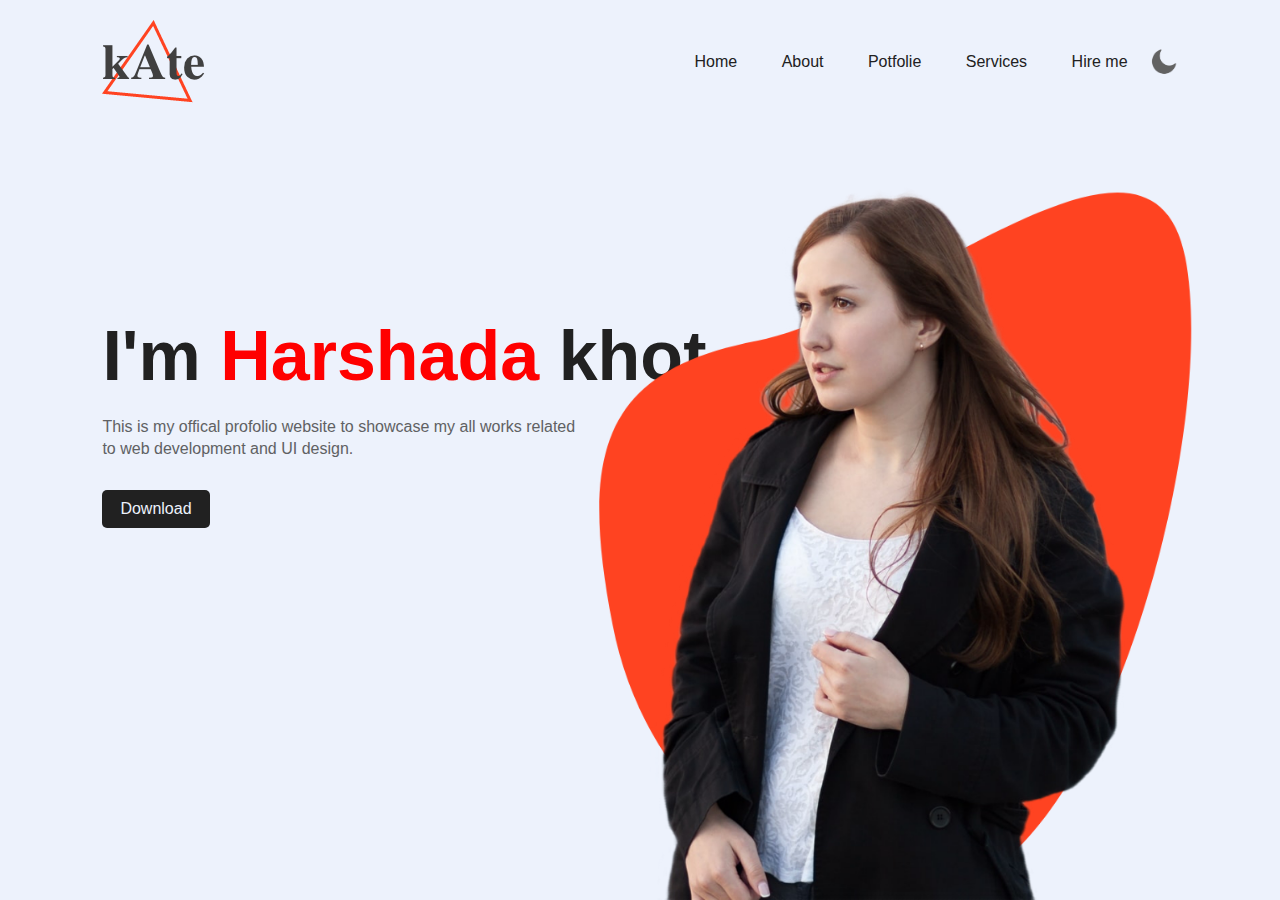
<file: Dark_mode/index.html>
<!DOCTYPE html>
<html lang="en">
  <head>
    <meta charset="UTF-8" />
    <meta name="viewport" content="width=device-width, initial-scale=1.0" />
    <title>Dark-mode</title>
    <link rel="stylesheet" href="./style.css" />
    <link rel="stylesheet" href="https://cdnjs.cloudflare.com/ajax/libs/font-awesome/6.7.2/css/all.min.css">
  </head>
  <body>
    <div class="hero">
      <nav>
        <img src="portfolio_site_img/logo.png" class="logo" alt="" />
        <ul>
          <li href="">Home</li>
          <li href="">About</li>
          <li href="">Potfolie</li>
          <li href="">Services</li>
          <li href="">Hire me</li>
        </ul>
        <img src="portfolio_site_img/moon.png" id="icon" alt="">
      </nav>
      <div class="info">
        <h1>I'm <span>Harshada</span> khot</h1>
        <p>
          This is my offical profolio website to showcase my all works related
          <br />
          to web development and UI design.
        </p>
        <a href="">Download</a>
      </div>
      <div class="img-box">
        <img src="portfolio_site_img/pattern.png" class="back-img" alt="" />
        <img src="portfolio_site_img/girl.png" class="front-img" alt="" />
      </div>
      <!-- <div class="social">
        <a href=""><i class="fa-brands fa-linkedin"></i></a>
        <a href=""><i class="fa-brands fa-behance"></i></a>
        <a href=""><i class="fa-solid fa-basketball"></i></i></a>
        
            </div> -->
    </div>
   
  </body>
  <script>
    var icon= document.getElementById("icon");
    icon.onclick=function (){
      document.body.classList.toggle("dark_mode");
      if (document.body.classList.contains("dark_   mode")) {
        icon.src = "portfolio_site_img/sun.png"
      }else{
        icon.src = "portfolio_site_img/moon.png"
      }
    }

  </script>
</html>
</file>
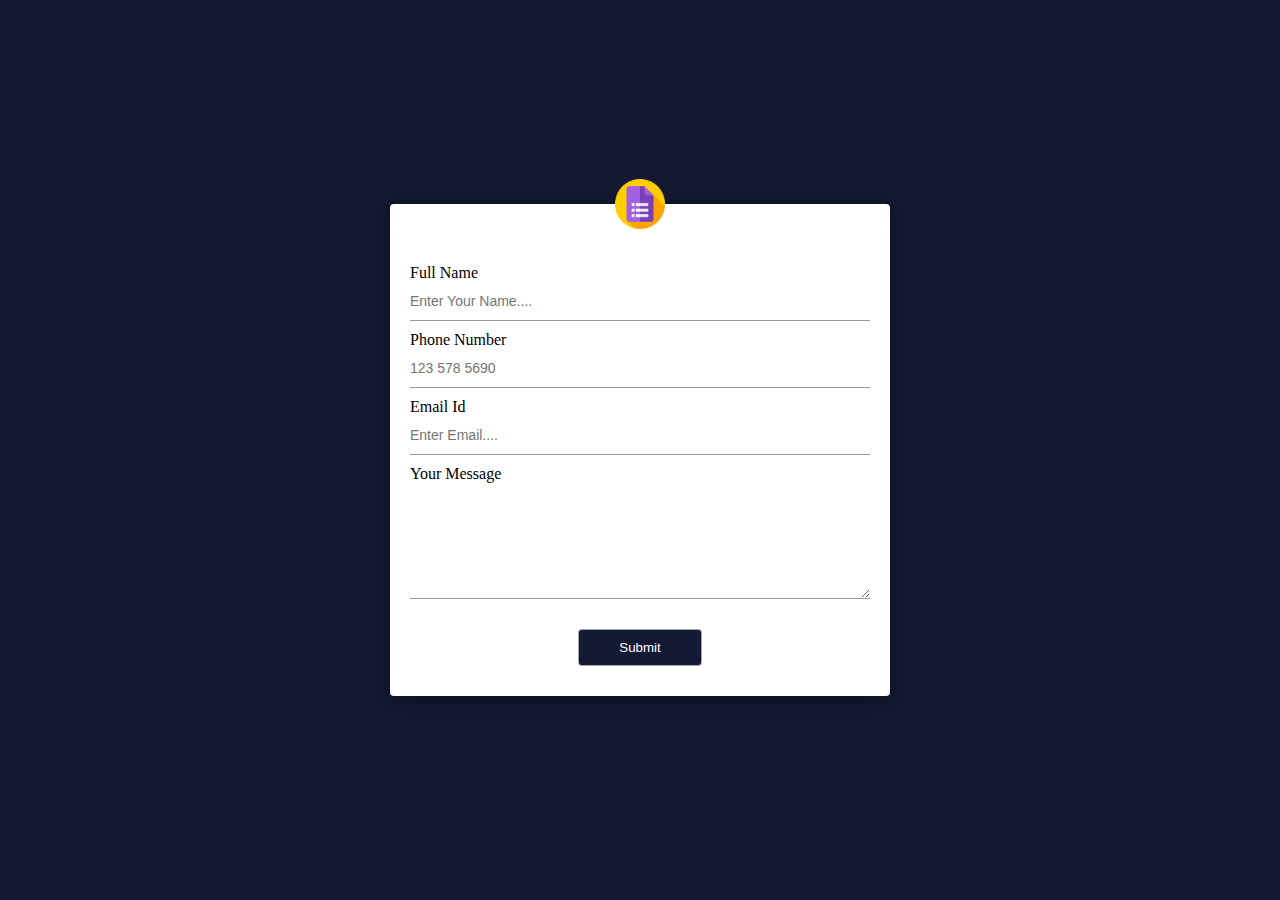
<file: FormValidation/index.html>
<!DOCTYPE html>
<html lang="en">
  <head>
    <meta charset="UTF-8" />
    <meta name="viewport" content="width=device-width, initial-scale=1.0" />
    <title>Form Validation</title>
    <link rel="stylesheet" href="style.css" />
  </head>
  <body>
    <div class="container">
      <form action="">
        <img src="google-forms.png" alt="FormIcon" class="icon" />

        <div class="input-group">
          <label for="">Full Name</label>
          <input
            type="text"
            placeholder="Enter Your Name...."
            id="contact-name"
            onkeyup="validateName()"
          />
          <span class="name_error error"></span>
        </div>

        <div class="input-group">
          <label for="">Phone Number</label>
          <input
            type="tel"
            placeholder="123 578 5690"
            id="phone-name"
            onkeyup="validatePhone()"
          />
          <span class="phone_error error"></span>
        </div>

        <div class="input-group">
          <label for="">Email Id</label>
          <input
            type="email"
            placeholder="Enter Email...."
            id="email-name"
            onkeyup="validateEmail()"
          />
          <span class="email_error error"></span>
        </div>

        <div class="input-group">
          <label for="">Your Message</label>
          <textarea
            name=""
            id="message-name"
            onkeyup="validateMessage()"
            rows="5"
            placeholder="Enter your message.."
          >
          </textarea>
          <span class="Message_error error"></span>
        </div>

        <button onclick="validateForm()">Submit</button>
        <span class="submit_error"></span>
      </form>
    </div>
    <script src="script.js"></script>
  </body>
</html>
</file>
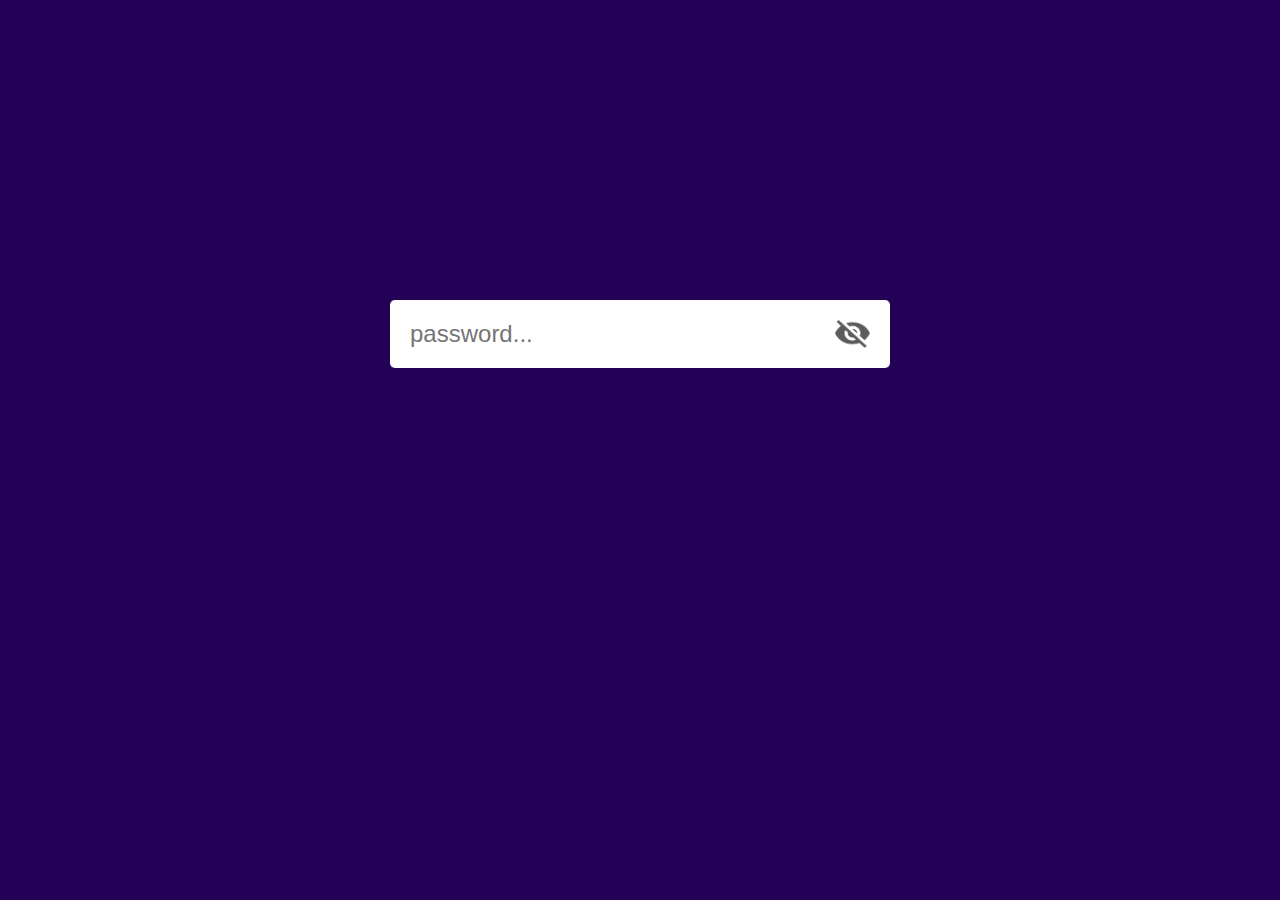
<file: hide&showpassword/index.html>
<!DOCTYPE html>
<html lang="en">
<head>
  <meta charset="UTF-8">
  <meta name="viewport" content="width=device-width, initial-scale=1.0">
  <title>Password Toggle</title>
  <link rel="stylesheet" href="style.css">
</head>
<body>
  <div class="input-box">
    <input type="password" placeholder="password..." id="Password">
    <img src="eye-close.png" class="eyeicon"  alt="">
  </div>
  <script>
    let eyeicon= document.querySelector(".eyeicon")
    let password= document.getElementById("Password")

eyeicon.onclick = function(){
if(password.type== "password"){
  password.type = "text"
  eyeicon.src = "eye-open.png"
}else{
  password.type = "password"
  eyeicon.src = "eye-close.png"

}

}
  </script>
</body>
</html>
</file>
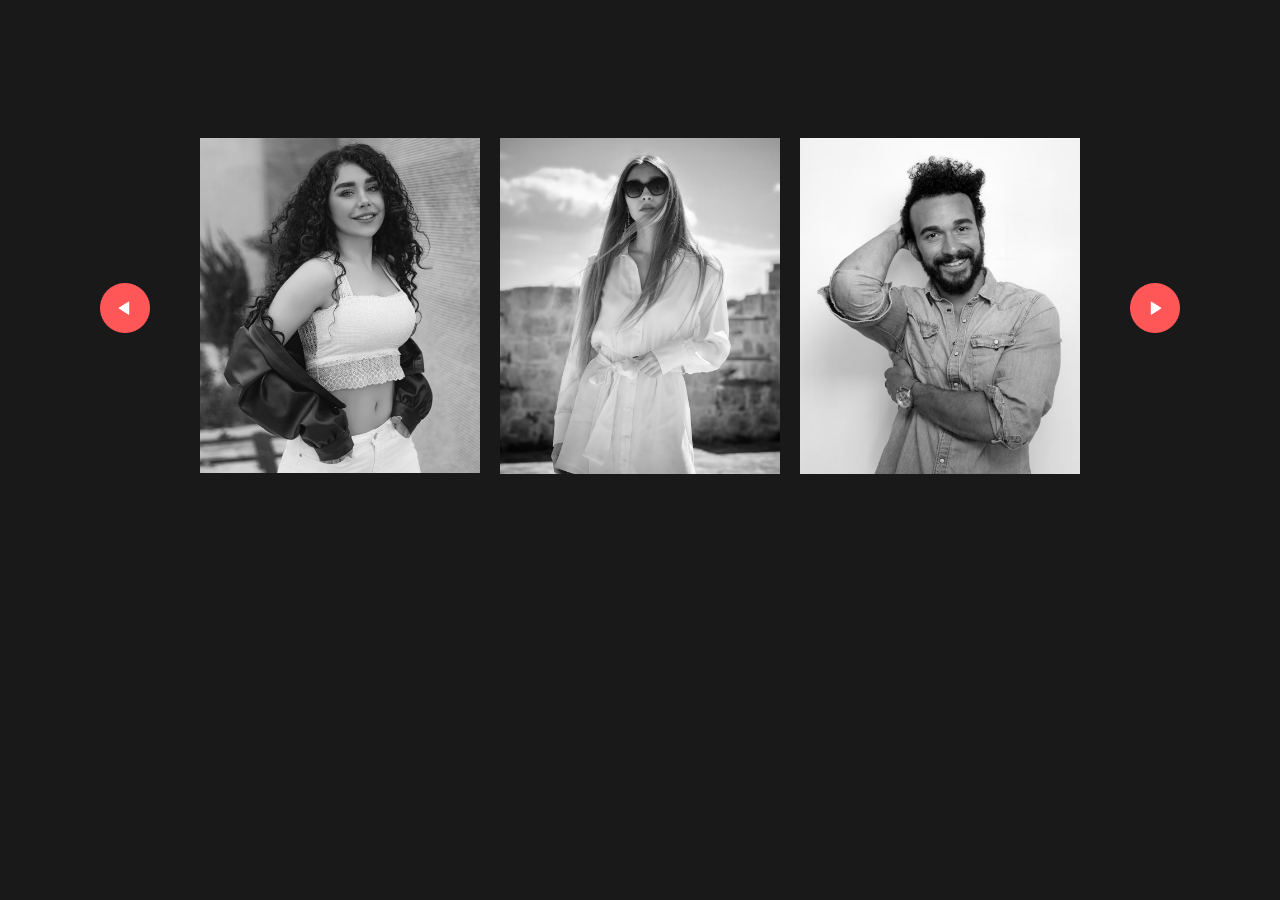
<file: Image_Gallery/index.html>
<!DOCTYPE html>
<html lang="en">
  <head>
    <meta charset="UTF-8" />
    <meta name="viewport" content="width=device-width, initial-scale=1.0" />
    <title>Horizontal scroll Image Gallery</title>
    <link rel="stylesheet" href="style.css" />
  </head>
  <body>
    <div class="gallery-wrap">
      <img src="images/back.png" class="backBtn" alt="" />
      <div class="gallery">
        <div>
          <span><img src="images/image-1.png" alt="" /></span>
          <span><img src="images/image-2.png" alt="" /></span>
          <span><img src="images/image-3.png" alt="" /></span>
        </div>
        <div>
          <span><img src="images/image-4.png" alt="" /></span>
          <span><img src="images/image-5.png" alt="" /></span>
          <span><img src="images/image-6.png" alt="" /></span>
        </div>
      </div>
      <img src="images/next.png" class="nextBtn" alt="" />
    </div>

    <script>
      let scrollContainer = document.querySelector(".gallery");
      let backBtn = document.querySelector(".backBtn");
      let nextBtn = document.querySelector(".nextBtn");

      scrollContainer.addEventListener("wheel", (e) => {
        e.preventDefault();
        scrollContainer.scrollLeft += e.deltaY;
        scrollContainer.style.scrollBehavior = "auto"

      });

      nextBtn.addEventListener("click" , ()=>{
        scrollContainer.style.scrollBehavior = "smooth"
        scrollContainer.scrollLeft+= 900;
      })

      
      backBtn.addEventListener("click" , ()=>{
         scrollContainer.style.scrollBehavior = "smooth"
        scrollContainer.scrollLeft+= -900;
      })
    </script>
  </body>
</html>
</file>
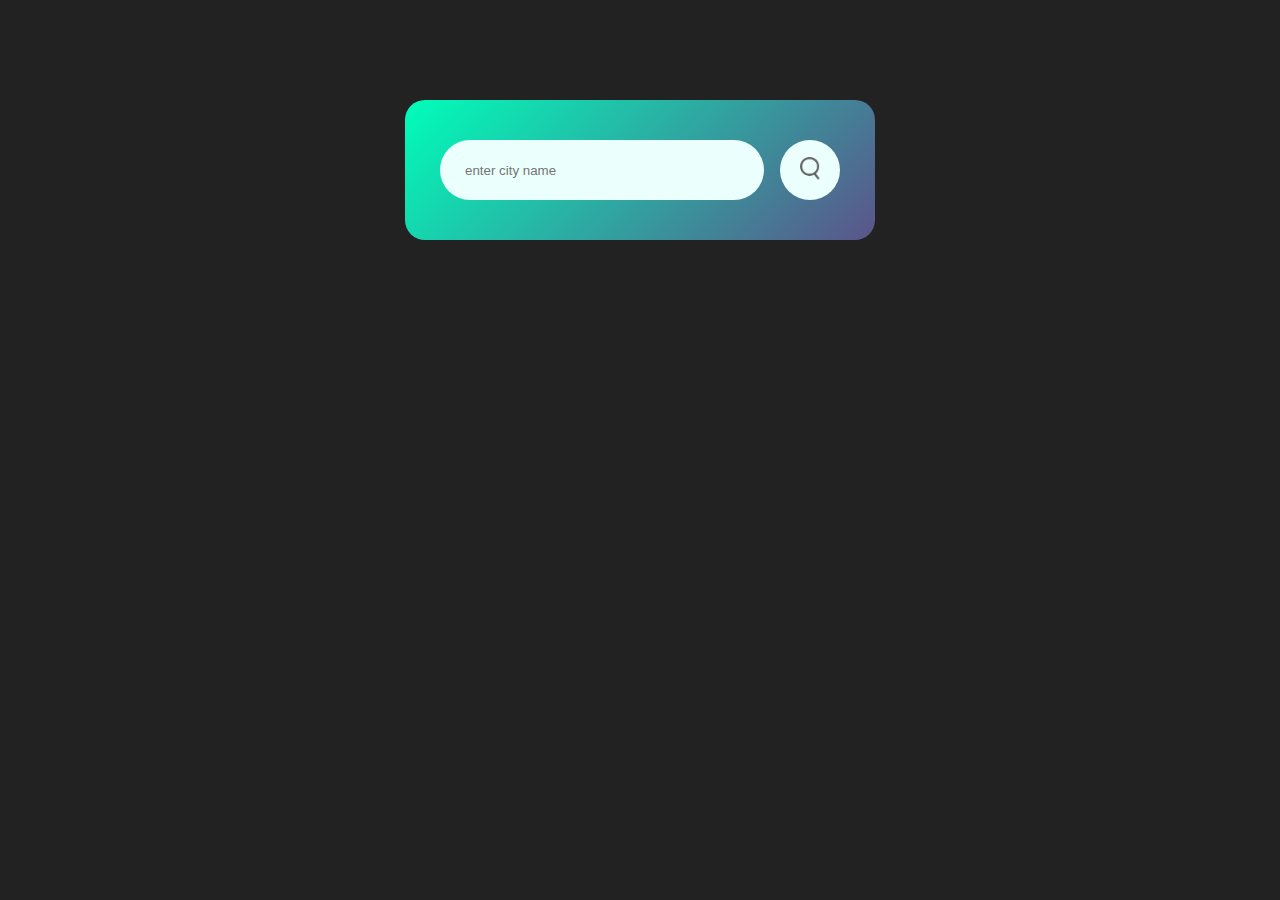
<file: Weather_App/index.html>
<!DOCTYPE html>
<html lang="en">
  <head>
    <meta charset="UTF-8" />
    <meta name="viewport" content="width=device-width, initial-scale=1.0" />
    <title>Weather App</title>
  </head>
  <link rel="stylesheet" href="./style.css" />
  <body>
    <div class="card">
      <div class="search">
        <input type="text" placeholder="enter city name" spellcheck="false" />
        <button><img src="images/search.png" alt="" /></button>
      </div>
      <div class="error">
        <p>Invalid city name</p>
      </div>
      <div class="wather">
        <img src="images/rain.png" class="weather-icon" alt="" />
        <h1 class="temp">22°C</h1>
        <h2 class="city">Mumbai</h2>
        <div class="details">
          <div class="col">
            <img src="images/humidity.png" alt="" />
            <div>
              <p class="humidity">50%</p>
              <p>Humidity</p>
            </div>
          </div>
          <div class="col">
            <img src="images/wind.png" alt="" />
            <div>
              <p class="wind">15km/h</p>
              <p>wind Speed</p>
            </div>
          </div>
        </div>
      </div>
    </div>
  </body>
  <script>
    const apiKey = "887b3de7d4981f19e0101cda3e5b9200";
    const apiUrl =
      "https://api.openweathermap.org/data/2.5/weather?units=metric&q=";

    const searchbox = document.querySelector(".search input");
    const searchbutton = document.querySelector(".search button");
    const weatherIcon = document.querySelector(".weather-icon");
    async function checkWeather(city) {
      const response = await fetch(apiUrl + city + ` &appid=${apiKey}`);
      if(response.status == 404) {
        document.querySelector(".error").style.display= "block"
        document.querySelector(".wather").style.display= "none"
return
      }
      var data = await response.json();
      console.log(data);
      document.querySelector(".city").innerHTML = data.name;
      document.querySelector(".temp").innerHTML =
        Math.round(data.main.temp) + "°C";
      document.querySelector(".humidity").innerHTML = data.main.humidity + "%";
      document.querySelector(".wind").innerHTML = data.wind.speed + "km/h";

      const weatherType = data.weather[0].main.toLowerCase();
  const weatherImages = {
    clouds: "images/clouds.png",
    clear: "images/clear.png",
    rain: "images/rain.png",
    drizzle: "images/drizzle.png",
    mist: "images/mist.png",
  };
  weatherIcon.src = weatherImages[weatherType] || "images/default.png";
  document.querySelector(".wather").style.display = "block";
    }

    
    searchbutton.addEventListener("click", () => {
      checkWeather(searchbox.value);
    });
  </script>
</html>
</file>
<file: Dark_mode/style.css>
* {
  padding: 0;
  margin: 0;
  box-sizing: border-box;
}

:root{
  --primary-color :#edf2fc;
  --secondary-color :#212121;      
}
.dark_mode{
  --primary-color :#000106;
  --secondary-color :#fff;    
}
.hero {
  height: 100vh;
  width: 100%;
  background: var(--primary-color);
  font-family: sans-serif;
  position: relative;
}

nav {
  width: 84%;
  margin: auto;
  padding: 20px 0;
  display: flex;
  align-items: center;
  justify-content: space-between;
}
.logo {
  cursor: pointer;
}
nav ul li {
  display: inline-block;
  list-style: none;
  margin: 10px 20px;
}

nav ul li  {
  text-decoration: none;
  color: var( --secondary-color);
}

nav ul li a:hover {
  color: #ff4321;
}

#icon{
  width: 30px;
  cursor: pointer;
}

nav ul {
  flex: 1;
  text-align: right;
}
.info {
  margin-left: 8%;
  margin-top: 15%;
}

.info h1 {
  font-size: 70px;
  color: var( --secondary-color);
  margin-bottom: 20px;
}

span {
  color: red;
}

.info p{
  color: #606163;
  line-height: 22px;
}

.info a{
  background: var( --secondary-color);
  padding: 10px 18px;
  text-decoration: none;
  color: var(--primary-color);
  display: inline-block;
  margin: 30px 0;
  border-radius: 5px;
}

.img-box{
  width: 45%;
  height: 80%;
  position: absolute;
  bottom: 0;
  right: 100px;
}

.img-box img{
  height: 100%;
  position: absolute;
  left: 50%;
  bottom: 0;
  transform: translateX(-50%);
  transform: bottom 1s;
  transition: bottom 1s, left 1s;
}

.img-box:hover .back-img{
  bottom: 40px;
}

.img-box:hover .front-img{
  left: 54%;
}

.social{
  margin-left: 8%;
  margin-top: 100px;
  
}

.social a{
  font-size: 30px;
  color:var( --secondary-color);
  margin-right: 20px;
}

.social a:hover{
  color: #ff4321;
}
</file>
<file: FormValidation/style.css>
*{
  margin: 0;
  padding: 0;
  box-sizing: border-box;
  font-family: 'Poppins' sans-serif;
}

.container{
width: 100%;
height: 100vh;
background: #141a34;
display: flex;
justify-content: center;
align-items: center;
}

.container form{
  width: 95%;
  max-width: 500px;
  padding: 50px 20px 20px;
  background: #fff;
  border-radius: 4px;
  box-shadow: 0 4px 30px rgba(0, 0, 0, 0.5);
  position: relative;
}

.icon{
  position: absolute;
  top: 0;
  left: 50%;
transform: translate(-50%, -50%);
width: 10%;

}

.input-group{
  width: 100%;
  display: flex;
  flex-direction: column;  
  margin: 10px 0;
  position: relative; 

}

.input-group label{
  flex-basis: 28%;
}

.input-group input, .input-group textarea{
  flex-basis: 60%;
  background: transparent;
  border: 0;
  outline: 0;
  padding: 10px 0;
  border-bottom: 1px solid #999;
  color: #333;
  font-size: 16px;
}

::placeholder{
  font-size: 14px;
}

form button{
  background: #141a34;
  color: #fff;
  border-radius: 4px;
  border: 1px solid rgba(225, 225, 225, 0.7);
  padding: 10px 40px;
  outline: 0;
  cursor: pointer;
  display: block;
  margin: 30px auto 10px;
}

.input-group .error{
  position: absolute;
  bottom: 12px;
  right: 17px;
  font-size: 14px;
  color: red;
}

.submit_error{
  color: red;
}
</file>
<file: hide&showpassword/style.css>
*{
  margin: 0;
  padding: 0;
  box-sizing: border-box;
  font-family: 'Poppins' , sans-serif;
}

body{
  background: #250057;
}

.input-box{
  background: #fff;
  width: 90%;
  max-width: 500px;
  border-radius: 5px;
  padding: 10px 20px;
  margin: 300px auto;
  display: flex;
  align-items: center;
}
.input-box input{
  width: 100%;
  padding: 10px 0;
  border: 0;
  outline: 0;
  font-size: 24px;
  color: #555;
}

.input-box img{
  width: 35px;
  cursor: pointer;
}
</file>
<file: Image_Gallery/style.css>
* {
  margin: 0;
  padding: 0;
  font-family: "Poppins", sans-serif;
  box-sizing: border-box;
}

body {
  background: #191919;
}

.gallery {
  width: 900px;
  display: flex;
  overflow-x: scroll;
}

.gallery div {
  width: 100%;
  display: grid;
  grid-template-columns: auto auto auto;
  grid-gap: 20px;
  padding: 10px;
  flex: none;
}

.gallery div img{
  width: 100%;
  filter: grayscale(100%);
  cursor: pointer;
  transition: transform 0.5s;
}

.gallery::-webkit-scrollbar{
  display: none;
}

.gallery-wrap{
  display: flex;
  align-items: center;
  justify-content: center;
  margin: 10% auto;
}

.backBtn , .nextBtn{
  width: 50px;
  cursor: pointer;
  margin: 40px;
}

.gallery div img:hover{
  filter: grayscale(0);
  cursor: pointer;
  transform: scale(1.1);
}
</file>
<file: Weather_App/style.css>
* {
  margin: 0;
  padding: 0;
  font-family: "Poppins", sans-serif;
  box-sizing: border-box;
}

body {
  background-color: #222;
}

.card {
  width: 90%;
  max-width: 470px;
  background: linear-gradient(135deg, #00feba, #5b548a);
  color: #fff;
  margin: 100px auto 0;
  border-radius: 20px;
  padding: 40px 35px;
  text-align: center;
}

.search {
  width: 100%;
  display: flex;
  align-items: center;
  justify-content: space-between;
}

.search input {
  border: 0;
  outline: 0;
  background: #ebfffc;
  color: #555;
  padding: 10px 25px;
  height: 60px;
  border-radius: 30px;
  flex: 1;
  margin-right: 16px;
  font-family: 18px;
}

.search button {
  border: 0;
  outline: 0;
  background: #ebfffc;
  border-radius: 50%;
  width: 60px;
  height: 60px;
  cursor: pointer;
}

.search button img {
  width: 20px;
}

.weather-icon {
  width: 170px;
  margin-top: 30px;
}

.wather h1 {
  font-size: 80px;
  font-weight: 500;
}

.wather h2 {
  font-size: 40px;
  font-weight: 400;
  margin-top: -10px;
}

.details {
  display: flex;
  align-items: center;
  justify-content: space-between;
  padding: 0 20px;
  margin-top: 50px;
}

.col {
  display: flex;
  align-items: center;
  text-align: left;
}

.col img {
  width: 40px;
  margin-right: 10px;
}

.humidity .wind {
  font-size: 240px;
}

.wather {
  display: none;
}

.error{
  text-align: left;
  margin-left: 10px;
  font-size: 14px;
  margin-top: 10px;
  display: none;
}
</file>
